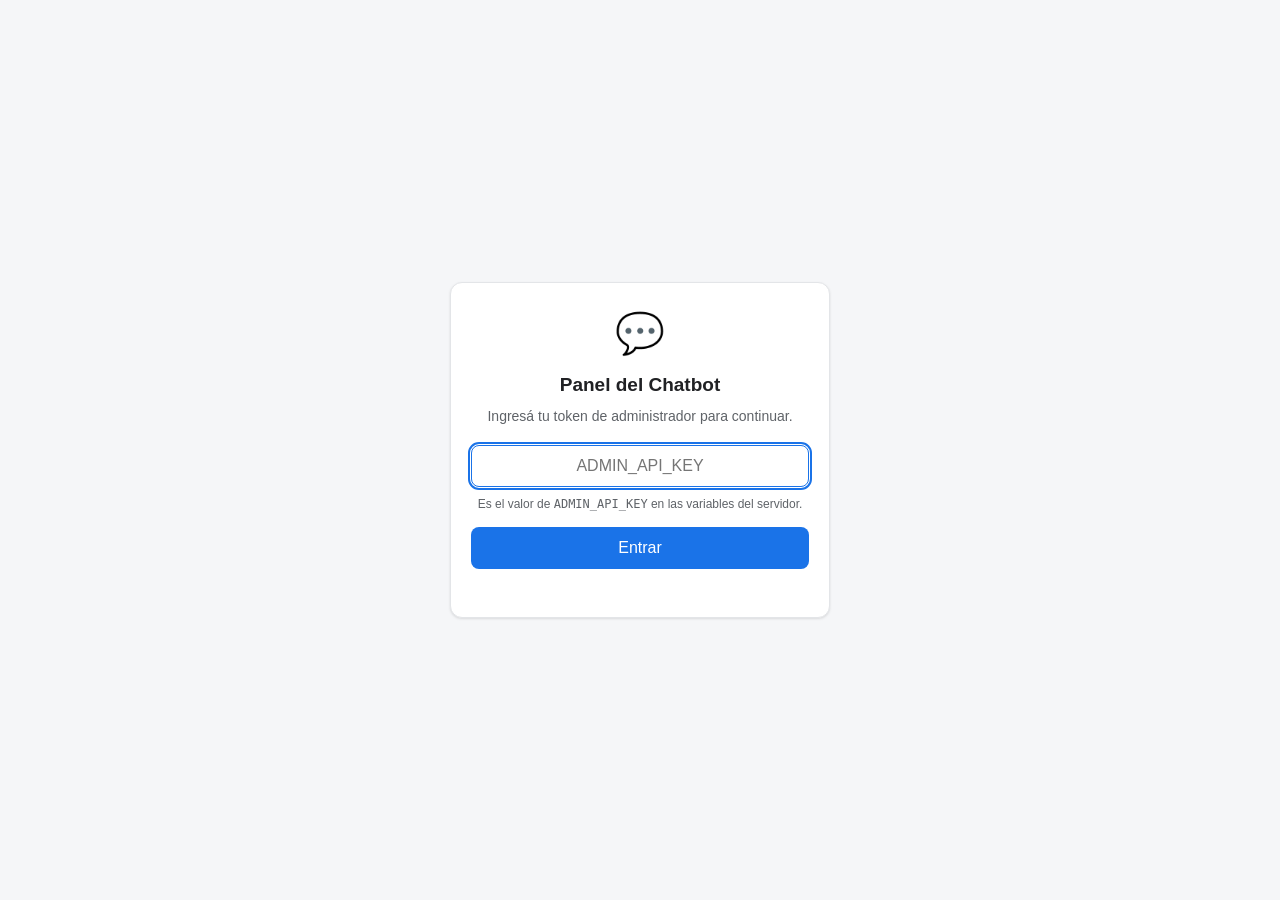
<file: admin/index.html>
<!DOCTYPE html>
<html lang="es">
<head>
  <meta charset="UTF-8" />
  <meta name="viewport" content="width=device-width, initial-scale=1.0" />
  <title>Panel · Chatbot</title>
  <link rel="stylesheet" href="/admin/styles.css" />
</head>
<body>
  <!-- Gate de token -->
  <div id="gate">
    <div class="card">
      <div class="logo">💬</div>
      <h2>Panel del Chatbot</h2>
      <p>Ingresá tu token de administrador para continuar.</p>
      <input id="gate-token" type="password" placeholder="ADMIN_API_KEY" autocomplete="off" aria-label="Token de administrador" />
      <p class="hint">Es el valor de <code>ADMIN_API_KEY</code> en las variables del servidor.</p>
      <button class="btn-primary" id="gate-btn">Entrar</button>
      <div class="err" id="gate-err" role="alert"></div>
    </div>
  </div>

  <header class="hidden">
    <h1>💬 Chatbot</h1>
    <span class="badge">panel</span>
    <div class="spacer"></div>
    <button class="btn-ghost" id="logout">Salir</button>
  </header>

  <main class="hidden">
    <div class="tabs" role="tablist">
      <button class="tab active" id="tabbtn-resumen" data-tab="resumen" role="tab" aria-selected="true" aria-controls="tab-resumen">Resumen</button>
      <button class="tab" id="tabbtn-leads" data-tab="leads" role="tab" aria-selected="false" aria-controls="tab-leads">Leads</button>
      <button class="tab" id="tabbtn-ads" data-tab="ads" role="tab" aria-selected="false" aria-controls="tab-ads">Generar anuncios</button>
    </div>

    <!-- Resumen / dashboard -->
    <section id="tab-resumen" class="section" role="tabpanel" aria-labelledby="tabbtn-resumen">
      <div id="dash"><div class="sk-row sk-row-dash"></div></div>
    </section>

    <!-- Leads -->
    <section id="tab-leads" class="section hidden" role="tabpanel" aria-labelledby="tabbtn-leads">
      <div class="toolbar">
        <div class="tb-search">
          <label for="filter-q">Buscar</label>
          <input id="filter-q" type="search" placeholder="Nombre, email o teléfono…" autocomplete="off" aria-label="Buscar leads por nombre, email o teléfono" />
        </div>
        <div>
          <label for="filter-project">Proyecto</label>
          <select id="filter-project">
            <option value="">Todos</option>
            <option value="agencia">Agencia</option>
            <option value="mesa">Mesa</option>
            <option value="ticketera">Ticketera</option>
          </select>
        </div>
        <div>
          <label for="filter-status">Estado</label>
          <select id="filter-status">
            <option value="">Todos</option>
            <option value="new">Nuevo</option>
            <option value="contacted">Contactado</option>
            <option value="qualified">Calificado</option>
            <option value="lost">Perdido</option>
          </select>
        </div>
        <div>
          <label for="filter-sort">Orden</label>
          <select id="filter-sort">
            <option value="recent">Recientes primero</option>
            <option value="oldest">Antiguos primero</option>
          </select>
        </div>
        <div class="tb-actions">
          <button class="btn-ghost" id="reload">↻ Actualizar</button>
          <button class="btn-ghost" id="export-csv">↓ Exportar CSV</button>
        </div>
      </div>
      <div class="card"><div id="leads-content"></div></div>
    </section>

    <!-- Anuncios -->
    <section id="tab-ads" class="section hidden" role="tabpanel" aria-labelledby="tabbtn-ads">
      <div class="card">
        <div class="field">
          <label for="ad-project">Proyecto</label>
          <select id="ad-project">
            <option value="agencia">Agencia — Gonzalo Ferraro Automóviles</option>
            <option value="mesa">Mesa — Helpdesk</option>
            <option value="ticketera">Ticketera — Soporte Dedalus</option>
          </select>
        </div>
        <div class="field">
          <label for="ad-brief">¿Qué querés promocionar? (brief)</label>
          <textarea id="ad-brief" maxlength="1000" placeholder="Ej: Financiación 0% en autos 0km para este mes"></textarea>
        </div>
        <div class="field">
          <label for="ad-channel">Plataforma</label>
          <select id="ad-channel">
            <option value="ambos">Facebook + Instagram</option>
            <option value="facebook">Facebook</option>
            <option value="instagram">Instagram</option>
          </select>
        </div>
        <button class="btn-primary" id="ad-generate">Generar 3 variantes</button>
        <div class="err" id="ad-err"></div>
        <div id="ad-results"></div>
      </div>
    </section>
  </main>

  <div id="toast-wrap" role="status" aria-live="polite" aria-atomic="false"></div>
  <script src="/admin/app.js"></script>
</body>
</html>
</file>
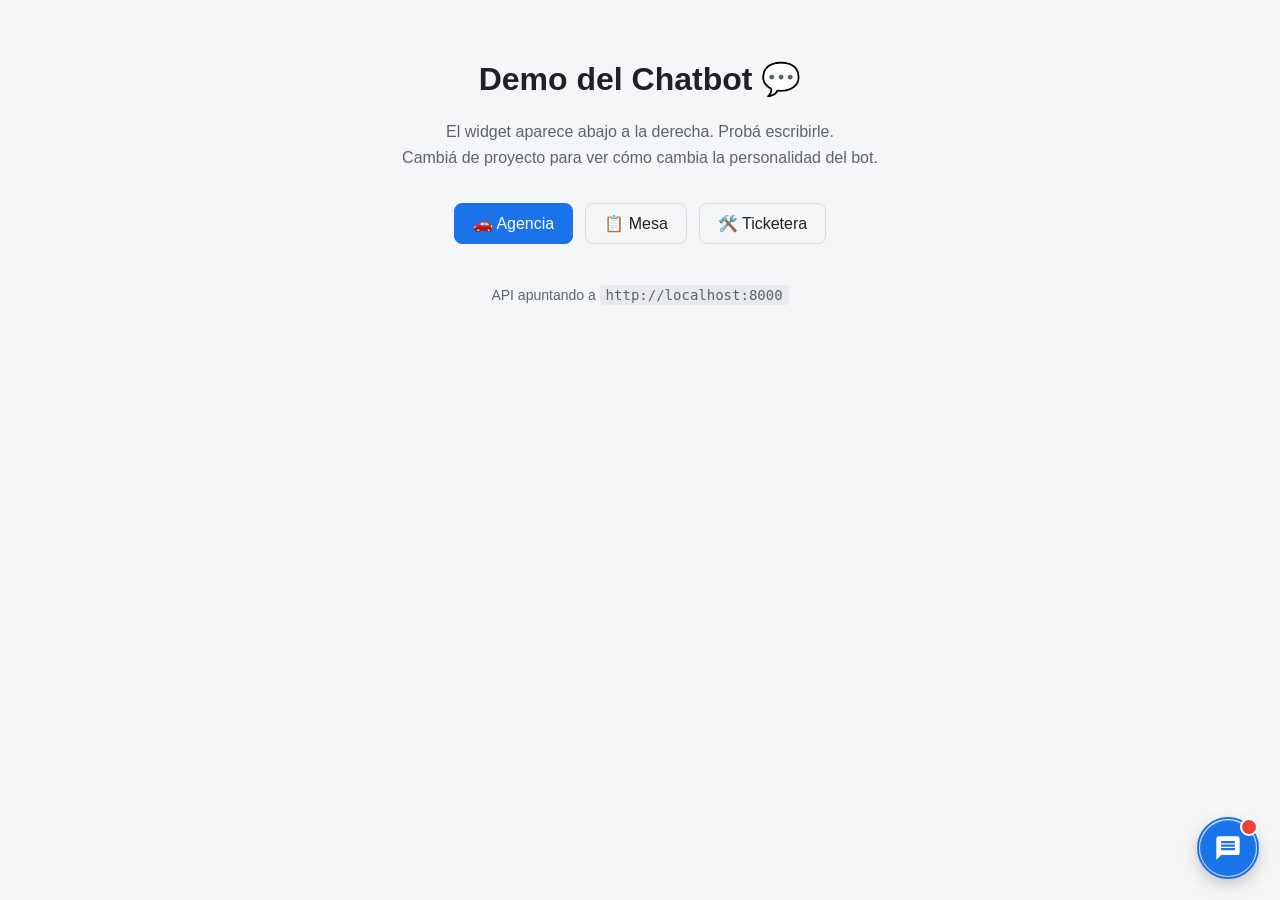
<file: widget/demo.html>
<!DOCTYPE html>
<html lang="es">
<head>
  <meta charset="UTF-8" />
  <meta name="viewport" content="width=device-width, initial-scale=1.0" />
  <title>Demo — Chatbot</title>
  <style>
    body {
      font-family: -apple-system, BlinkMacSystemFont, 'Segoe UI', sans-serif;
      margin: 0; padding: 0; background: #f5f6f8; color: #202124;
    }
    .hero {
      max-width: 720px; margin: 60px auto; padding: 0 24px; text-align: center;
    }
    h1 { font-size: 32px; }
    p { color: #5f6368; line-height: 1.6; }
    .switcher { margin-top: 32px; display: flex; gap: 12px; justify-content: center; }
    .switcher a {
      padding: 10px 18px; border-radius: 8px; border: 1.5px solid #dadce0;
      text-decoration: none; color: #202124; font-weight: 500;
    }
    .switcher a.active { background: #1a73e8; color: #fff; border-color: #1a73e8; }
    code { background: #e8eaed; padding: 2px 6px; border-radius: 4px; }
  </style>
</head>
<body>
  <div class="hero">
    <h1>Demo del Chatbot 💬</h1>
    <p>
      El widget aparece abajo a la derecha. Probá escribirle.<br />
      Cambiá de proyecto para ver cómo cambia la personalidad del bot.
    </p>
    <div class="switcher">
      <a href="?p=agencia" class="active">🚗 Agencia</a>
      <a href="?p=mesa">📋 Mesa</a>
      <a href="?p=ticketera">🛠️ Ticketera</a>
    </div>
    <p style="margin-top:40px; font-size:14px;">
      API apuntando a <code id="api-label"></code>
    </p>
  </div>

  <script>
    // Lee ?p= de la URL para elegir proyecto
    var params = new URLSearchParams(location.search);
    var project = params.get('p') || 'agencia';

    // Marca el botón activo
    document.querySelectorAll('.switcher a').forEach(function (a) {
      a.classList.toggle('active', a.href.indexOf('p=' + project) > -1);
    });

    // Configuración del widget (en producción esto va en cada sitio)
    window.CHATBOT_API_URL = 'http://localhost:8000';
    window.CHATBOT_PROJECT = project;
    window.CHATBOT_WHATSAPP = '';      // ej: '5491100000000'
    window.CHATBOT_INSTAGRAM = '';     // ej: 'tu_usuario_ig'

    document.getElementById('api-label').textContent = window.CHATBOT_API_URL;
  </script>
  <!-- defer: no bloquea el parseo. El <script> inline de arriba corre antes igual, así que la
       config (window.CHATBOT_*) ya está lista cuando el widget arranca. Este snippet es el que
       copian los sitios cliente. -->
  <script src="chatbot.js" defer></script>
</body>
</html>
</file>
<file: admin/styles.css>
:root {
  --accent: #1a73e8;
  --accent-d: #1557b0;
  --bg: #f5f6f8;
  --card: #ffffff;
  --text: #202124;
  --muted: #5f6368;
  --border: #e3e5e8;
  --radius: 12px;
  --shadow: 0 1px 3px rgba(0,0,0,.08), 0 1px 2px rgba(0,0,0,.04);
  /* Colores de estado, reutilizados en chips, funnel y cards */
  --st-new: #1557b0;
  --st-new-bg: #e8f0fe;
  --st-contacted: #b06000;
  --st-contacted-bg: #fef7e0;
  --st-qualified: #137333;
  --st-qualified-bg: #e6f4ea;
  --st-lost: #5f6368;
  --st-lost-bg: #f1f3f4;
}
@media (prefers-color-scheme: dark) {
  :root {
    --bg: #15171c; --card: #1f2228; --text: #e8eaed; --muted: #9aa0a6; --border: #2d3139;
    --shadow: 0 1px 3px rgba(0,0,0,.4);
    --st-new-bg: #1a2740; --st-contacted-bg: #3a2c10; --st-qualified-bg: #14301f; --st-lost-bg: #2a2e36;
    /* Los FONDOS de estado se oscurecían pero el TEXTO seguía siendo el de light (azul/verde/ámbar
       oscuros) → chips, números de stat y delta quedaban en 2,1–2,9:1 sobre el fondo oscuro (AA pide
       4,5). Estos tonos claros dan 5,2–9,7:1 y mantienen la familia de color de cada estado. */
    --st-new: #8ab4f8; --st-contacted: #fdd663; --st-qualified: #81c995; --st-lost: #9aa0a6;
    --search-cancel-filter: invert(.7);
  }
}
* { box-sizing: border-box; }
body { margin: 0; font-family: -apple-system, BlinkMacSystemFont, 'Segoe UI', Roboto, sans-serif;
  background: var(--bg); color: var(--text); line-height: 1.5; }

/* Utilidad de visibilidad: reemplaza los display:none inline (CSP estricta sin 'unsafe-inline'). */
.hidden { display: none !important; }

header { background: var(--card); border-bottom: 1px solid var(--border);
  padding: 14px 24px; display: flex; align-items: center; gap: 12px; position: sticky; top: 0; z-index: 10; }
header h1 { font-size: 17px; margin: 0; font-weight: 600; letter-spacing: -0.01em; }
header .badge { font-size: 11px; color: var(--muted); background: var(--bg);
  padding: 2px 8px; border-radius: 20px; border: 1px solid var(--border); }
header .spacer { flex: 1; }

button { font: inherit; cursor: pointer; border: none; border-radius: 8px; padding: 9px 16px;
  font-weight: 500; transition: background .15s, opacity .15s, transform .1s; }
button:active { transform: translateY(1px); }
.btn-primary { background: var(--accent); color: #fff; }
.btn-primary:hover { background: var(--accent-d); }
.btn-primary:disabled { opacity: .55; cursor: default; }
.btn-ghost { background: transparent; color: var(--muted); border: 1px solid var(--border); }
.btn-ghost:hover { background: var(--bg); }
button:focus-visible, input:focus-visible, select:focus-visible { outline: 2px solid var(--accent); outline-offset: 1px; }

main { max-width: 1100px; margin: 0 auto; padding: 24px; }
.tabs { display: flex; gap: 4px; margin-bottom: 22px; }
.tab { padding: 8px 16px; border-radius: 8px; background: transparent; color: var(--muted); font-weight: 500; }
.tab.active { background: var(--accent); color: #fff; }
.tab:hover:not(.active) { background: var(--card); }

.card { background: var(--card); border: 1px solid var(--border); border-radius: var(--radius);
  box-shadow: var(--shadow); padding: 20px; }
.toolbar { display: flex; gap: 12px; align-items: flex-end; flex-wrap: wrap; margin-bottom: 16px; }
/* La búsqueda crece para llenar el espacio; las acciones se empujan al borde derecho. */
.toolbar .tb-search { flex: 1 1 220px; min-width: 180px; }
.toolbar .tb-search input { width: 100%; }
.toolbar .tb-actions { margin-left: auto; display: flex; gap: 8px; }
/* En pantallas chicas las acciones bajan a su propia fila a ancho completo. */
@media (max-width: 560px) {
  .toolbar .tb-actions { margin-left: 0; flex-basis: 100%; }
  .toolbar .tb-actions .btn-ghost { flex: 1; }
}
/* La X nativa de input[type=search] hereda el color del texto en dark mode. */
input[type="search"]::-webkit-search-cancel-button { filter: var(--search-cancel-filter, none); }
select, input, textarea { font: inherit; padding: 8px 12px; border-radius: 8px;
  border: 1px solid var(--border); background: var(--card); color: var(--text); outline: none; }
select:focus, input:focus, textarea:focus { border-color: var(--accent); }
label { font-size: 12px; color: var(--muted); display: block; margin-bottom: 5px; font-weight: 600;
  text-transform: uppercase; letter-spacing: .03em; }

/* ── Dashboard ── */
.stat-grid { display: grid; grid-template-columns: repeat(auto-fit, minmax(150px, 1fr)); gap: 14px; margin-bottom: 18px; }
.stat { background: var(--card); border: 1px solid var(--border); border-radius: var(--radius);
  box-shadow: var(--shadow); padding: 16px 18px; }
.stat .num { font-size: 30px; font-weight: 700; letter-spacing: -0.02em; line-height: 1.1; }
.stat .lbl { font-size: 11px; color: var(--muted); text-transform: uppercase; letter-spacing: .04em;
  font-weight: 600; margin-top: 4px; }
.stat .delta { font-size: 12px; color: var(--st-qualified); margin-top: 6px; }
.stat.accent .num { color: var(--accent); }
.stat.warn .num { color: var(--st-contacted); }
.stat.good .num { color: var(--st-qualified); }
.stat.bad .num { color: var(--st-lost); }

.section-title { font-size: 13px; font-weight: 600; color: var(--muted); text-transform: uppercase;
  letter-spacing: .04em; margin: 0 0 12px; }
.funnel { display: flex; flex-direction: column; gap: 10px; }
.funnel-row { display: flex; align-items: center; gap: 12px; }
.funnel-row .fname { width: 96px; font-size: 13px; color: var(--muted); flex-shrink: 0; }
.funnel-bar-track { flex: 1; background: var(--bg); border-radius: 8px; height: 28px; overflow: hidden; }
.funnel-bar { height: 100%; border-radius: 8px; min-width: 2px; transition: width .5s ease; }
.funnel-row .fpct { width: 64px; text-align: right; font-size: 12px; color: var(--muted); flex-shrink: 0; }
.bar-new { background: var(--st-new); }
.bar-contacted { background: var(--st-contacted); }
.bar-qualified { background: var(--st-qualified); }
.bar-lost { background: var(--st-lost); }
.proj-bars { display: flex; flex-direction: column; gap: 10px; }
.proj-row { display: flex; align-items: center; gap: 12px; }
.proj-row .pname { width: 96px; font-size: 13px; flex-shrink: 0; text-transform: capitalize; }
.proj-row .ptrack { flex: 1; background: var(--bg); border-radius: 6px; height: 18px; overflow: hidden; }
.proj-row .pbar { height: 100%; background: var(--accent); border-radius: 6px; transition: width .5s ease; }
.proj-row .pcount { width: 36px; text-align: right; font-size: 13px; font-weight: 600; flex-shrink: 0; }
.dash-cols { display: grid; grid-template-columns: 1fr 1fr; gap: 16px; }
@media (max-width: 760px) { .dash-cols { grid-template-columns: 1fr; } }

/* ── Tabla de leads ── */
.table-scroll { overflow-x: auto; -webkit-overflow-scrolling: touch; }
.table-scroll table { min-width: 560px; }
table { width: 100%; border-collapse: collapse; font-size: 14px; }
th { text-align: left; padding: 11px 12px; color: var(--muted); font-weight: 600; font-size: 11px;
  text-transform: uppercase; letter-spacing: .04em; border-bottom: 1px solid var(--border); }
td { padding: 13px 12px; border-bottom: 1px solid var(--border); vertical-align: top; }
tr:last-child td { border-bottom: none; }
.lead-row.clickable { cursor: pointer; }
.lead-row.clickable:hover { background: var(--bg); }
.name { font-weight: 600; }
.proj { font-size: 12px; color: var(--muted); margin-top: 2px; }
.tags { margin-top: 6px; }
.tag { font-size: 11px; background: var(--bg); border: 1px solid var(--border); padding: 1px 8px;
  border-radius: 6px; margin: 2px 4px 0 0; display: inline-block; color: var(--muted); }
.notes-row td { background: var(--bg); font-size: 13px; color: var(--text); padding: 12px 16px; }
.notes-row .nlabel { font-size: 11px; color: var(--muted); text-transform: uppercase; font-weight: 600; margin-bottom: 4px; }

/* Affordance de expansión: chevron que rota cuando la fila está abierta.
   Da una pista visual de que la fila esconde notas (antes no había ninguna). */
.expander { display: inline-flex; align-items: center; gap: 6px; }
.expander .chev { display: inline-block; width: 14px; color: var(--muted); flex-shrink: 0;
  transition: transform .15s ease; user-select: none; }
.lead-row.is-open .expander .chev { transform: rotate(90deg); color: var(--accent); }
.lead-row.is-open .name { color: var(--accent); }

/* ── Transcript (conversación del lead) ── */
.lead-actions { display: flex; gap: 8px; align-items: center; }
.btn-mini { background: transparent; color: var(--muted); border: 1px solid var(--border);
  border-radius: 7px; padding: 5px 10px; font-size: 12px; font-weight: 600; white-space: nowrap; }
.btn-mini:hover { background: var(--bg); color: var(--accent); border-color: var(--accent); }
.btn-mini[aria-expanded="true"] { color: var(--accent); border-color: var(--accent); }
.transcript-row td { background: var(--bg); padding: 16px; }
.transcript {
  display: flex; flex-direction: column; gap: 8px;
  max-height: 360px; overflow-y: auto; overscroll-behavior: contain;
  padding: 2px; max-width: 640px;
}
.tr-head { font-size: 11px; color: var(--muted); text-transform: uppercase; letter-spacing: .04em;
  font-weight: 600; margin-bottom: 4px; }
.tr-bubble { max-width: 80%; padding: 9px 13px; border-radius: 14px; font-size: 13px; line-height: 1.45;
  white-space: pre-wrap; word-break: break-word; box-shadow: var(--shadow); }
.tr-bubble.assistant { background: var(--card); border: 1px solid var(--border); color: var(--text);
  align-self: flex-start; border-bottom-left-radius: 4px; }
.tr-bubble.user { background: var(--accent); color: #fff; align-self: flex-end; border-bottom-right-radius: 4px; }
.tr-time { font-size: 10px; opacity: .7; display: block; margin-top: 3px; }
.tr-loading { color: var(--muted); font-size: 13px; padding: 8px 2px; }
/* El spinner por defecto es blanco (para botones). En la fila de transcript va sobre fondo claro. */
.tr-loading .spinner, .btn-ghost .spinner { border-color: var(--border); border-top-color: var(--accent); }

.chip { display: inline-block; padding: 3px 11px; border-radius: 20px; font-size: 12px; font-weight: 600; white-space: nowrap; }
.chip.new { background: var(--st-new-bg); color: var(--st-new); }
.chip.warm, .chip.contacted { background: var(--st-contacted-bg); color: var(--st-contacted); }
.chip.qualified, .chip.converted, .chip.hot { background: var(--st-qualified-bg); color: var(--st-qualified); }
.chip.lost { background: var(--st-lost-bg); color: var(--st-lost); }
select.status-sel { padding: 5px 8px; font-size: 13px; }

.muted { color: var(--muted); font-size: 13px; }
.leads-count { margin-bottom: 10px; }
.card.aud-card { margin-top: 16px; }
.empty { text-align: center; padding: 48px 24px; color: var(--muted); }
.empty .big { font-size: 32px; margin-bottom: 8px; }
.error-box { text-align: center; padding: 40px 24px; color: var(--muted); }
.error-box button { margin-top: 12px; }

/* ── Skeleton ── */
.sk-row { height: 46px; border-radius: 8px; margin-bottom: 8px;
  background: linear-gradient(90deg, var(--bg) 25%, var(--border) 50%, var(--bg) 75%);
  background-size: 200% 100%; animation: sk 1.2s infinite; }
.sk-row-dash { height: 96px; margin-bottom: 14px; }
.sk-row-ad { height: 150px; }
@keyframes sk { from { background-position: 200% 0; } to { background-position: -200% 0; } }

/* ── Gate ── */
#gate { position: fixed; inset: 0; background: var(--bg); display: flex; align-items: center;
  justify-content: center; z-index: 100; padding: 24px; }
#gate .card { max-width: 380px; width: 100%; text-align: center; animation: rise .3s ease both; }
@keyframes rise { from { opacity: 0; transform: translateY(8px); } to { opacity: 1; transform: none; } }
#gate .logo { font-size: 40px; margin-bottom: 8px; }
#gate h2 { margin: 0 0 6px; font-size: 19px; }
#gate p { margin: 0 0 18px; color: var(--muted); font-size: 14px; }
#gate input { width: 100%; margin-bottom: 8px; text-align: center; }
#gate .hint { font-size: 12px; color: var(--muted); margin: 0 0 14px; }
#gate button { width: 100%; }
.err { color: var(--st-lost); font-size: 13px; margin-top: 10px; min-height: 18px; }
.err.bad { color: #c5221f; }

/* ── Ads ── */
.field { margin-bottom: 14px; }
.field textarea { width: 100%; min-height: 84px; resize: vertical; }
.grid { display: grid; gap: 16px; grid-template-columns: 1fr 1fr 1fr; margin-top: 20px; }
@media (max-width: 860px) { .grid { grid-template-columns: 1fr; } }
.variant { position: relative; }
.variant h4 { margin: 0 0 4px; font-size: 15px; padding-right: 28px; }
.variant .body { font-size: 14px; margin: 8px 0; }
.variant .meta { font-size: 12px; color: var(--muted); }
.cta { display: inline-block; margin-top: 8px; font-size: 12px; font-weight: 600; color: var(--accent);
  border: 1px solid var(--accent); padding: 3px 10px; border-radius: 6px; }
.copy-btn { position: absolute; top: 14px; right: 14px; background: var(--bg); border: 1px solid var(--border);
  border-radius: 6px; padding: 3px 8px; font-size: 12px; color: var(--muted); }
.copy-btn:hover { color: var(--accent); border-color: var(--accent); }

/* ── Toast ── */
#toast-wrap { position: fixed; bottom: 24px; right: 24px; z-index: 200; display: flex; flex-direction: column; gap: 8px; }
.toast { background: var(--text); color: var(--card); padding: 10px 16px; border-radius: 8px;
  font-size: 14px; box-shadow: 0 4px 16px rgba(0,0,0,.25); animation: toast-in .2s ease both; }
.toast.bad { background: #c5221f; color: #fff; }
@keyframes toast-in { from { opacity: 0; transform: translateY(8px); } to { opacity: 1; transform: none; } }

.spinner { display: inline-block; width: 15px; height: 15px; border: 2px solid rgba(255,255,255,.4);
  border-top-color: #fff; border-radius: 50%; animation: spin .7s linear infinite; vertical-align: -2px; }
@keyframes spin { to { transform: rotate(360deg); } }

@media (prefers-reduced-motion: reduce) {
  .sk-row, .spinner, .toast, #gate .card, .funnel-bar, .proj-row .pbar { animation: none !important; transition: none !important; }
  .expander .chev { transition: none !important; }
}
</file>
